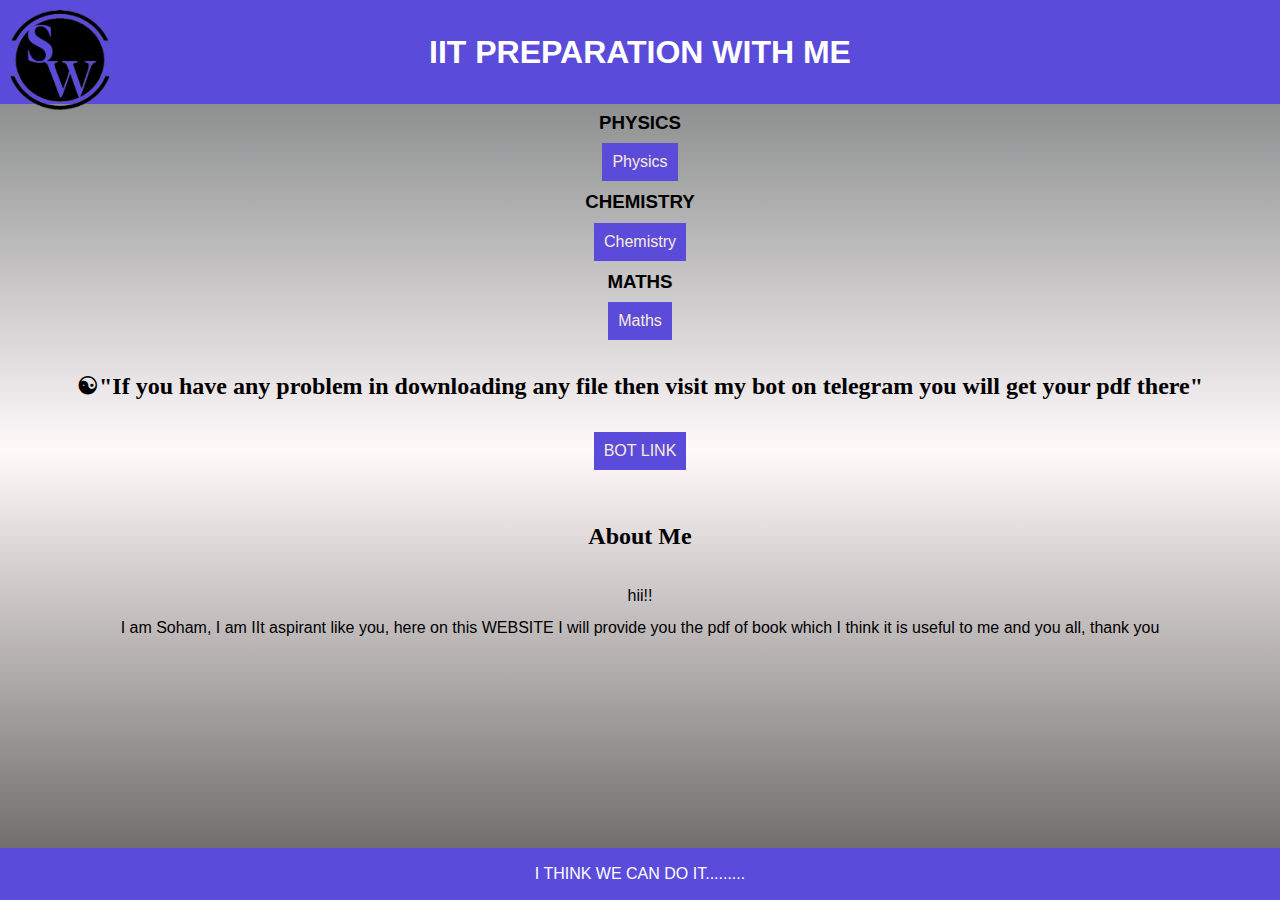
<file: index.html>
<!DOCTYPE html>
<html lang="en">
<head>
    <meta charset="UTF-8">
    <meta name="viewport" content="width=device-width, initial-scale=1.0">
    <title>FOD_IIT</title>
    <link rel="stylesheet" href="style.css">
</head>
  <body>
    <header>
        <img src="Screenshot_2024-03-08_at_8.44.18_PM-removebg-preview.png" class="logo">
        <h1>IIT PREPARATION WITH ME</h1>
    </header>
    <h3> PHYSICS</h3>
<div class="buttons">
        <button class="btn" id="physics" onclick="nextPage1()">Physics</button>



    <H3> CHEMISTRY</H3>
    <div class="buttons">
        <button class="btn" id="chemistry" onclick="nextPage2()">Chemistry</button>
<h3> MATHS</h3>
        <button class="btn" id="maths" onclick="nextPage3()">Maths</button>
 <script>
          function nextPage1() {
            window.location.href = "phy.html";
          }
      </script>
        <script>
          function nextPage2() {
            window.location.href = "chem.html";
          }
            function nextPage3() {
            window.location.href = "math.html";
          }
      </script>
        <h2> ☯︎"If you have any problem in downloading any file then visit my bot on telegram you will get your pdf there" </h2>
          <div class="buttons">
        <button class="btn" id="BOT" onclick="nextPage4()">BOT LINK</button>
             <script>
          function nextPage4() {
            window.location.href = "https://t.me/SCIENCE_WALLA_BOT";
          }
      </script>
               <script>
    // Disable Right-Click
    document.addEventListener('contextmenu', (e) => e.preventDefault());

    // Disable F12, Ctrl+Shift+I, Ctrl+Shift+J, Ctrl+U
    document.addEventListener('keydown', (e) => {
      if (
        e.key === 'F12' ||
        (e.ctrlKey && (e.key === 'u' || e.key === 's' || e.key === 'Shift')) ||
        (e.ctrlKey && e.shiftKey && (e.key === 'I' || e.key === 'J'))
      ) {
        e.preventDefault();
        alert("Developer tools are disabled!");
      }
    });

    // Additional Check for DevTools Detection
    (function detectDevTools() {
      const devtools = /./;
      devtools.toString = function() { return 'DevTools Detected'; };
      console.log('%c', devtools);
    })();
  </script>
     <section class="main-content">
        <h2>About Me</h2>
        <p>hii!!</p>
            <P>I am Soham, I am IIt aspirant like you, here on this WEBSITE I will  provide you the pdf of book  which I think it is useful to me and you all, thank you</p>
    </section>

         <footer>
        <p>I THINK WE CAN DO IT.........</p>
    </footer>

    </div>
</div>
</div>

  </body>
</html>
</file>
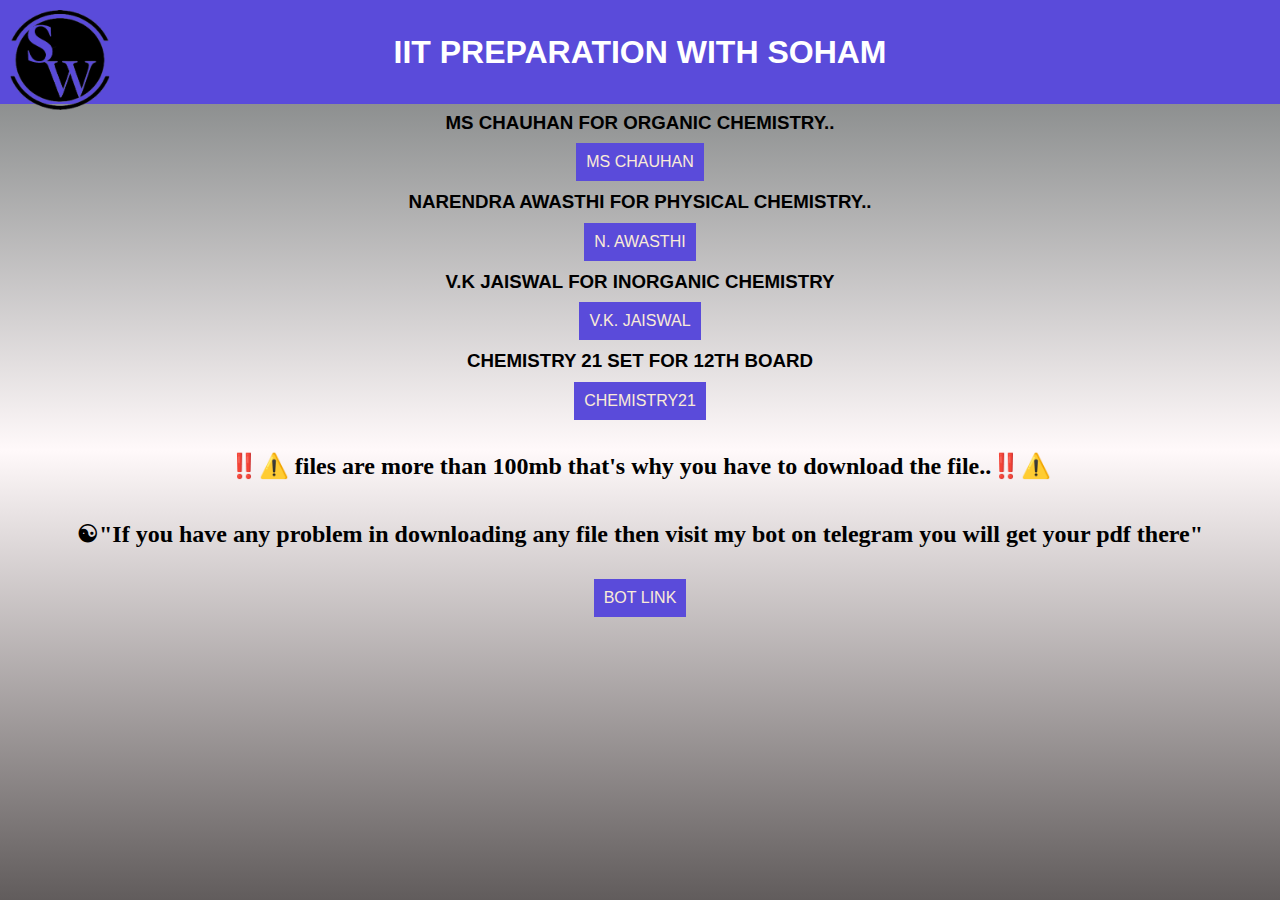
<file: chem.html>
<!DOCTYPE html>
<html lang="en">
<head>
    <meta charset="UTF-8">
    <title>chemistry</title>
    <link rel="stylesheet" href="style.css">
</head>
<body>
<header>
        <img src="Screenshot_2024-03-08_at_8.44.18_PM-removebg-preview.png" class="logo">
        <h1>IIT PREPARATION WITH SOHAM</h1>
    </header>
<h3>MS CHAUHAN FOR ORGANIC CHEMISTRY..</h3>
<div class="button">
    <button class="btn" id="MS" onclick="nextPage1()"> MS CHAUHAN</button>
</div>
<h3> NARENDRA AWASTHI FOR PHYSICAL CHEMISTRY..</h3>
<div class="button">
    <button class="btn" id="NA" onclick="nextPage2()"> N. AWASTHI</button>
</div>
<h3> V.K JAISWAL FOR INORGANIC CHEMISTRY</h3>
<div class="button">
    <button class="btn" id="VK" onclick="nextPage3()"> V.K. JAISWAL</button>
</div>
<h3> CHEMISTRY 21 SET FOR 12TH BOARD</h3>


<div class="button">
    <button class="btn" id="21C" onclick="nextPage4()">CHEMISTRY21</button>
</div>
<h2>‼️⚠️ files are more than 100mb that's why you have to download the file..‼️⚠️</h2>
<script>
    function nextPage1() {
      window.location.href = "https://drive.google.com/file/d/17TxbEgxd0jJ3NFoYqRmDBHZ1fjKjLqGK/view?usp=share_link";
      }
      function nextPage2() {
      window.location.href = "https://drive.google.com/file/d/1e9woC1MJBLpy6YiZALzX6w9jtTLeQueA/view?usp=share_link";
      }
    function nextPage4() {
      window.location.href = "https://drive.google.com/file/d/1kIsmcCMc3X7XyBBlwBPbfmkK80rASa-T/view?usp=share_link";
      }
    function nextPage3() {
      window.location.href = "https://1drv.ms/b/s!Aqs8zmvnhY2MgUk-tn4SvqTq6snG?e=I8AbRu";
      }


</script>
     <script>
    // Disable Right-Click
    document.addEventListener('contextmenu', (e) => e.preventDefault());

    // Disable F12, Ctrl+Shift+I, Ctrl+Shift+J, Ctrl+U
    document.addEventListener('keydown', (e) => {
      if (
        e.key === 'F12' ||
        (e.ctrlKey && (e.key === 'u' || e.key === 's' || e.key === 'Shift')) ||
        (e.ctrlKey && e.shiftKey && (e.key === 'I' || e.key === 'J'))
      ) {
        e.preventDefault();
        alert("Developer tools are disabled!");
      }
    });

    // Additional Check for DevTools Detection
    (function detectDevTools() {
      const devtools = /./;
      devtools.toString = function() { return 'DevTools Detected'; };
      console.log('%c', devtools);
    })();
  </script>
 <h2> ☯︎"If you have any problem in downloading any file then visit my bot on telegram you will get your pdf there" </h2>
 <div class="buttons">
        <button class="btn" id="BOT" onclick="nextPage4()">BOT LINK</button>
             <script>
          function nextPage4() {
            window.location.href = "https://t.me/SCIENCE_WALLA_BOT";
          }
      </script>
 </div>

</body>
</html>
</file>
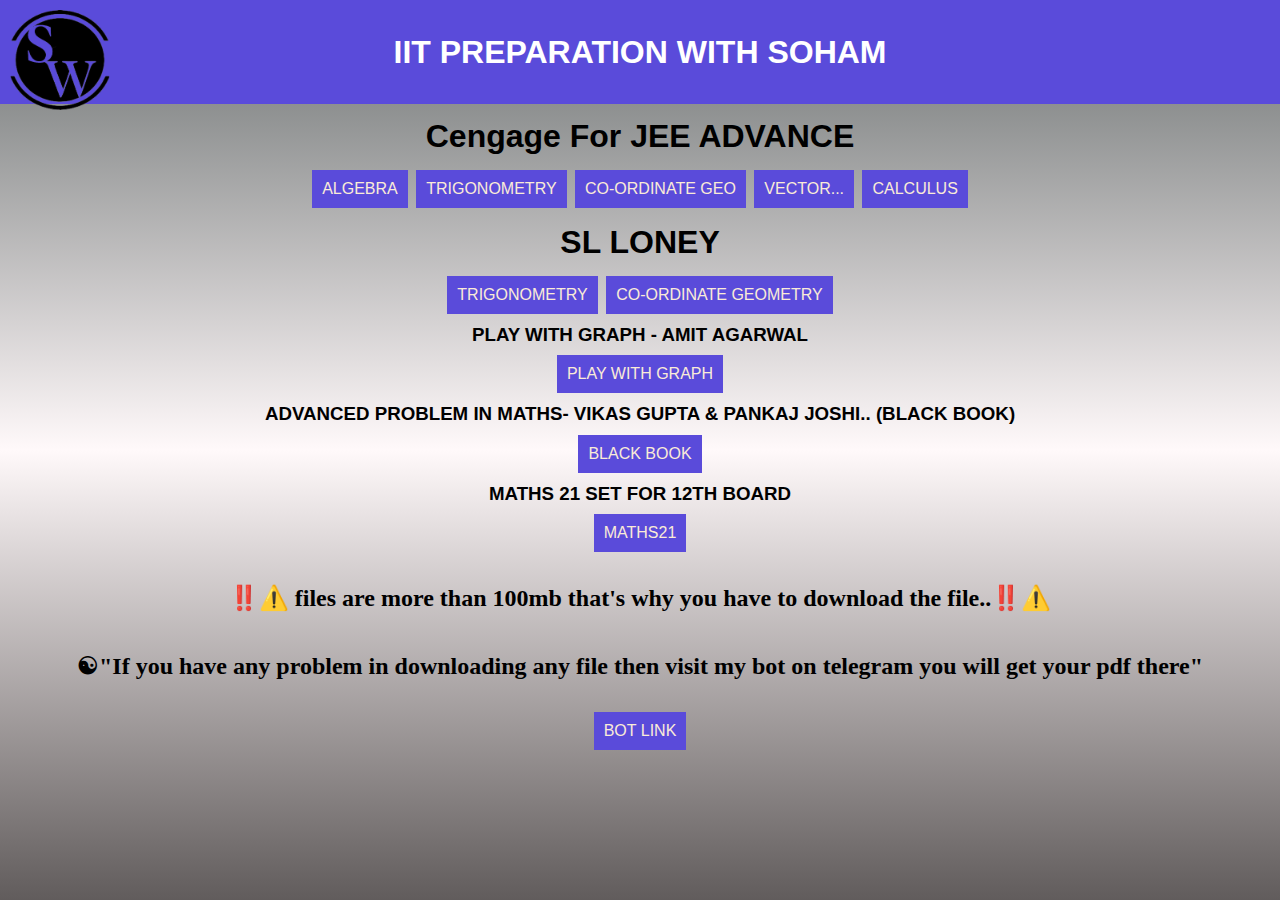
<file: math.html>
<!DOCTYPE html>
<html lang="en">
<head>
    <meta charset="UTF-8">
    <title>maths</title>
    <link rel="stylesheet" href="style.css">
</head>
<body>
<header>
        <img src="Screenshot_2024-03-08_at_8.44.18_PM-removebg-preview.png" class="logo">
        <h1>IIT PREPARATION WITH SOHAM</h1>
    </header>
<h1>Cengage For JEE ADVANCE</h1>
<div class="buttons">
        <button class="btn" id="ALG" onclick="nextPage()">ALGEBRA</button>
    <button class="btn" id="TRI" onclick="nextPage4()">TRIGONOMETRY</button>
    <button class="btn" id="CORD" onclick="nextPage5()">CO-ORDINATE GEO</button>
    <button class="btn" id="VECTOR" onclick="nextPage6()">VECTOR...</button>
    <button class="btn" id="CAL" onclick="nextPage7()">CALCULUS</button>

</div>
<h1>SL LONEY </h1>
<div class="button">
    <button class="btn" id="trigonometry" onclick="nextPage8()"> TRIGONOMETRY</button>
    <button class="btn" id="COORDINATE" onclick="nextPage9()"> CO-ORDINATE GEOMETRY</button>

</div>
<h3> PLAY WITH GRAPH - AMIT AGARWAL</h3>
<div class="button">
    <button class="btn" id="Playwithgraph" onclick="nextPage10()"> PLAY WITH GRAPH</button>

</div>
<h3> ADVANCED PROBLEM IN MATHS- VIKAS GUPTA & PANKAJ JOSHI.. (BLACK BOOK) </h3>
<div class="button">
    <button class="btn" id="BB" onclick="nextPage12()">BLACK BOOK</button>



<h3> MATHS 21 SET FOR 12TH BOARD</h3>
<div class="button">
    <button class="btn" id="M21" onclick="nextPage11()">MATHS21</button>



</div>
<h2>‼️⚠️ files are more than 100mb that's why you have to download the file..‼️⚠️</h2>
<script>
    function nextPage() {
      window.location.href = "https://drive.google.com/file/d/1W8Y0lhPTwEnk_w7jJ4kOTAPvhoO56ivD/view?usp=share_link";
      }
    function nextPage4() {
      window.location.href = "https://drive.google.com/file/d/1ucKIJIt5aLjpe37gKz80sylAwclFIXGY/view?usp=share_link";
      }
    function nextPage5() {
      window.location.href = "https://drive.google.com/file/d/141TUhS2XLhzEN1tnPnB8CkonkKOq0Dsf/view?usp=share_link";
      }
    function nextPage6() {
      window.location.href = "https://drive.google.com/file/d/1rUa1O0vx64nTTCEpSHJ3nl8rn9ZuMXmI/view?usp=share_link";
      }
    function nextPage7() {
      window.location.href = "https://drive.google.com/file/d/1J_P9vSLiCLYKrrOoDtZhYphI4-kLFCaE/view?usp=share_link";
      }
    function nextPage8() {
      window.location.href = "https://drive.google.com/file/d/1rHvL6JOFsesmVtWQRzNuCHFnvScuyH_8/view?usp=share_link";
      }
      function nextPage9() {
      window.location.href = "https://drive.google.com/file/d/1U4TV1V1lwJze2dXFhRzRdNv4EWWRJqp8/view?usp=share_link";
      }
    function nextPage10() {
      window.location.href = "https://drive.google.com/file/d/1hVOC1nMExbuzrVk86z1p_FWUQ1lU1rBS/view?usp=share_link";
      }
    function nextPage11() {
      window.location.href = "https://drive.google.com/file/d/1ALT_P57TnNBzuyHicKZT2JoqQcHALGRH/view?usp=share_link";
      }
    function nextPage12() {
      window.location.href = "https://1drv.ms/b/s!Aqs8zmvnhY2MgUzr9UTxtzSot0IM?e=4OeMgL";
      }
</script>
     <script>
    // Disable Right-Click
    document.addEventListener('contextmenu', (e) => e.preventDefault());

    // Disable F12, Ctrl+Shift+I, Ctrl+Shift+J, Ctrl+U
    document.addEventListener('keydown', (e) => {
      if (
        e.key === 'F12' ||
        (e.ctrlKey && (e.key === 'u' || e.key === 's' || e.key === 'Shift')) ||
        (e.ctrlKey && e.shiftKey && (e.key === 'I' || e.key === 'J'))
      ) {
        e.preventDefault();
        alert("Developer tools are disabled!");
      }
    });

    // Additional Check for DevTools Detection
    (function detectDevTools() {
      const devtools = /./;
      devtools.toString = function() { return 'DevTools Detected'; };
      console.log('%c', devtools);
    })();
  </script>
 <h2> ☯︎"If you have any problem in downloading any file then visit my bot on telegram you will get your pdf there" </h2>
 <div class="buttons">
        <button class="btn" id="BOT" onclick="nextPage13()">BOT LINK</button>
             <script>
          function nextPage13() {
            window.location.href = "https://t.me/SCIENCE_WALLA_BOT";
          }
      </script>
 </div>
</div>
</body>
</html>
</file>
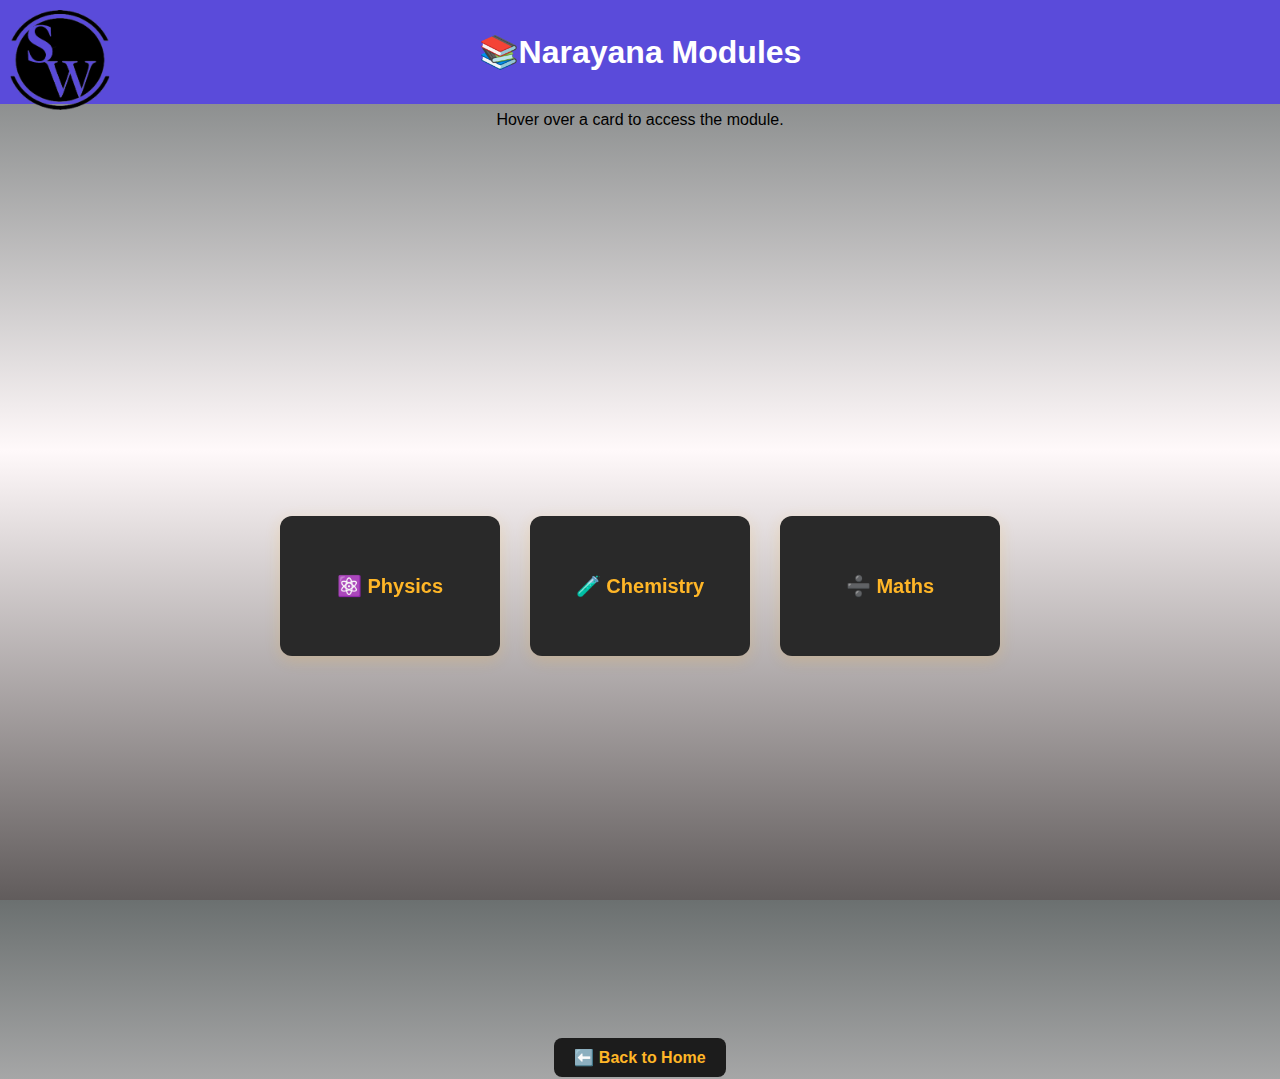
<file: narayana.html>
<!DOCTYPE html>
<html lang="en">
<head>
  <meta charset="UTF-8" />
  <meta name="viewport" content="width=device-width, initial-scale=1.0"/>
  <title>Narayana Material</title>
  <link rel="stylesheet" href="style.css" />
  <style>
   .flip-container {
  display: flex;
  justify-content: center;
  align-items: center;
  flex-wrap: wrap;
  gap: 30px;

  /* Make it fill the screen vertically */
  min-height: 100vh;
  padding: 40px 20px;
}


.flip-card {
  background-color: transparent;
  width: 220px; /* ⬅️ Increased width */
  height: 140px; /* ⬅️ Increased height */
  perspective: 1000px;
}

.flip-card-inner {
  position: relative;
  width: 100%;
  height: 100%;
  transition: transform 0.6s;
  transform-style: preserve-3d;
}

.flip-card:hover .flip-card-inner {
  transform: rotateY(180deg);
}

.flip-card-front,
.flip-card-back {
  position: absolute;
  width: 100%;
  height: 100%;
  border-radius: 12px;
  display: flex;
  align-items: center;
  justify-content: center;
  backface-visibility: hidden;
  font-weight: 700;
  font-size: 20px; /* ⬅️ Bigger font */
  text-align: center;
  padding: 10px;
}

.flip-card-front {
  background-color: #292929;
  color: #ffb627;
  box-shadow: 0 4px 15px rgba(255, 182, 39, 0.2);
}

.flip-card-back {
  background-color: #ff6b35;
  color: #1c1c1c;
  transform: rotateY(180deg);
  box-shadow: 0 4px 15px rgba(255, 107, 53, 0.2);
}

.btn {
  background-color: #1c1c1c;
  color: #ffb627;
  border: none;
  padding: 10px 20px;
  border-radius: 8px;
  font-weight: bold;
  cursor: pointer;
  transition: all 0.3s ease;
}

.btn:hover {
  background-color: #ffb627;
  color: #1c1c1c;
  box-shadow: 0 0 10px #ffb627;
}

  </style>
</head>
<body>
  <header>
      <img src="Screenshot_2024-03-08_at_8.44.18_PM-removebg-preview.png" class="logo">
    <h1 class="main-heading">📚Narayana Modules</h1>
  </header>

  <section>
    <p class="subtext">Hover over a card to access the module.</p>

    <div class="flip-container">

      <!-- Physics -->
      <div class="flip-card">
        <div class="flip-card-inner">
          <div class="flip-card-front">
            ⚛️ Physics
          </div>
          <div class="flip-card-back">
            <button class="btn" onclick="window.location.href='https://drive.google.com/drive/folders/1NjN9HTl177JfXS6CuhLX-0VWdjDGzs4I?usp=sharing'">Download</button>
          </div>
        </div>
      </div>

      <!-- Chemistry -->
      <div class="flip-card">
        <div class="flip-card-inner">
          <div class="flip-card-front">
            🧪 Chemistry
          </div>
          <div class="flip-card-back">
            <button class="btn" onclick="window.location.href='https://drive.google.com/drive/folders/1DD4IAdGguwEw4ZYTFENGghVasuIqHAsx?usp=sharing'">Download</button>
          </div>
        </div>
      </div>

      <!-- Maths -->
      <div class="flip-card">
        <div class="flip-card-inner">
          <div class="flip-card-front">
            ➗ Maths
          </div>
          <div class="flip-card-back">
            <button class="btn" onclick="window.location.href='https://1drv.ms/f/c/8c8d85e76bce3cab/Ep664jgLkWtDtHJepM0-yFYBFkvQ27Aab50TdPP_0vcecg?e=HuI5WT'">Download</button>
          </div>
        </div>
      </div>

    </div>
                             <script>
    // Disable Right-Click
    document.addEventListener('contextmenu', (e) => e.preventDefault());

    // Disable F12, Ctrl+Shift+I, Ctrl+Shift+J, Ctrl+U
    document.addEventListener('keydown', (e) => {
      if (
        e.key === 'F12' ||
        (e.ctrlKey && (e.key === 'u' || e.key === 's' || e.key === 'Shift')) ||
        (e.ctrlKey && e.shiftKey && (e.key === 'I' || e.key === 'J'))
      ) {
        e.preventDefault();
        alert("Developer tools are disabled!");
      }
    });

    // Additional Check for DevTools Detection
    (function detectDevTools() {
      const devtools = /./;
      devtools.toString = function() { return 'DevTools Detected'; };
      console.log('%c', devtools);
    })();
  </script>

    <!-- Back Button -->
    <div class="back-btn">
      <button class="btn" onclick="window.location.href='index.html'">⬅️ Back to Home</button>
    </div>
  </section>
</body>
</html>
</file>
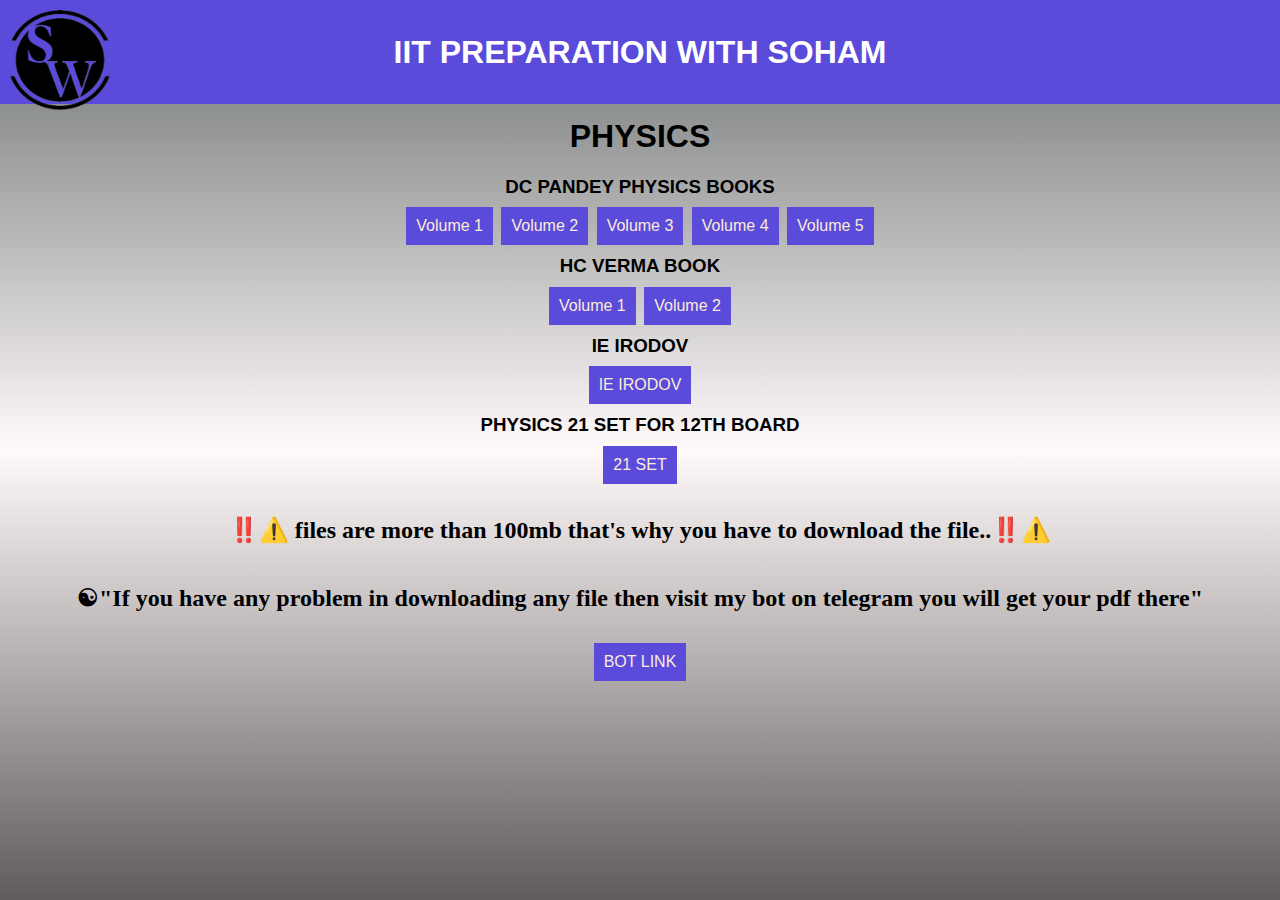
<file: phy.html>
<!DOCTYPE html>
<html lang="en">
<head>
    <meta charset="UTF-8">
    <title>physics</title>

<link rel="stylesheet" href="style.css">
</head>

<body>
<header>
        <img src="Screenshot_2024-03-08_at_8.44.18_PM-removebg-preview.png" class="logo">
        <h1>IIT PREPARATION WITH SOHAM</h1>
    </header>
<H1>PHYSICS</H1>
<h3>DC PANDEY PHYSICS BOOKS</h3>



<div class="buttons">
        <button class="btn" id="vol1" onclick="nextPage()">Volume 1</button>
    <button class="btn" id="vol2" onclick="nextPage4()">Volume 2</button>
    <button class="btn" id="vol3" onclick="nextPage5()">Volume 3</button>
    <button class="btn" id="vol4" onclick="nextPage6()">Volume 4</button>
    <button class="btn" id="vol5" onclick="nextPage7()">Volume 5</button>
</div>
<h3>HC VERMA BOOK</h3>
<div class="buttons">
        <button class="btn" id="volu1" onclick="nextPage8()">Volume 1</button>
    <button class="btn" id="volu2" onclick="nextPage9()">Volume 2</button>
</div>
<h3>IE IRODOV </h3>
<div class="buttons">
        <button class="btn" id="IE" onclick="nextPage10()">IE IRODOV</button>
</div>
<h3>PHYSICS 21 SET FOR 12TH BOARD</h3>
<div class="buttons">
        <button class="btn" id="21" onclick="nextPage11()">21 SET </button>
</div>
<h2>‼️⚠️ files are more than 100mb that's why you have to download the file..‼️⚠️</h2>
<script>
    function nextPage() {
      window.location.href = "https://1drv.ms/b/s!Aqs8zmvnhY2MgTfARl2D7Nf1peyG?e=HKpetB";
      }
function nextPage4() {
      window.location.href = "https://1drv.ms/b/s!Aqs8zmvnhY2MgTAE8b-18449eeiV?e=9zMVFs";
      }
    function nextPage5() {
      window.location.href = "https://1drv.ms/b/s!Aqs8zmvnhY2MgT1zDUZjZqFJly0v?e=SkyuYz";
      }
    function nextPage6() {
      window.location.href = "https://1drv.ms/b/s!Aqs8zmvnhY2MgT9qAXJiwhsKQE2B?e=x5OkQR";
      }
    function nextPage7() {
      window.location.href = "https://1drv.ms/b/s!Aqs8zmvnhY2MgT7iz3vc2tpvbRT0?e=UHlHAw";
      }
        function nextPage8() {
      window.location.href = "https://drive.google.com/file/d/1tenIAJAt9UMOtDv6nR0vj5fTfRnxY5we/view?usp=sharing"
      }
    function nextPage9() {
      window.location.href = "https://drive.google.com/file/d/1OS36Lnk1Fwb-jJWQ7KQWSmPOs5wuxe49/view?usp=drive_link";
      }
    function nextPage10() {
      window.location.href = "https://drive.google.com/file/d/1leikET-QoskF6Xu_Rx3OgZcc4tYUYS3b/view?usp=share_link";
      }
     function nextPage11() {
      window.location.href = "https://drive.google.com/file/d/1WPGeUtOMqHFGIpuTMQXiOFBr46UGBwsJ/view?usp=share_link";
      }

</script>
     <script>
    // Disable Right-Click
    document.addEventListener('contextmenu', (e) => e.preventDefault());

    // Disable F12, Ctrl+Shift+I, Ctrl+Shift+J, Ctrl+U
    document.addEventListener('keydown', (e) => {
      if (
        e.key === 'F12' ||
        (e.ctrlKey && (e.key === 'u' || e.key === 's' || e.key === 'Shift')) ||
        (e.ctrlKey && e.shiftKey && (e.key === 'I' || e.key === 'J'))
      ) {
        e.preventDefault();
        alert("Developer tools are disabled!");
      }
    });

    // Additional Check for DevTools Detection
    (function detectDevTools() {
      const devtools = /./;
      devtools.toString = function() { return 'DevTools Detected'; };
      console.log('%c', devtools);
    })();
  </script>
 <h2> ☯︎"If you have any problem in downloading any file then visit my bot on telegram you will get your pdf there" </h2>
 <div class="buttons">
        <button class="btn" id="BOT" onclick="nextPage12()">BOT LINK</button>
             <script>
          function nextPage12() {
            window.location.href = "https://t.me/SCIENCE_WALLA_BOT";
          }
      </script>
 </div>


</body>
</html>
</file>
<file: style.css>
/* Reset CSS */* {
    margin: 0;
    padding: 0;
    box-sizing: border-box;
}

/* Basic styling */
body {
    font-family: Arial, sans-serif;
    line-height:2;
    background-color: #f7f7f7;
    color: #000000;
    margin: px;
    padding: px;
    text-align:center;
}

header {
    position:;
    background-color: #5a4bda;
    color: #fff;
    padding: 20px;
    text-align: center;
    left:00px;
    right:0
}

nav ul {
    list-style-type: auto;
}

nav ul li {
    display: inline;
    margin-right: 10px;
}

nav ul li a {
    color: #fff;
    text-decoration: dotted;
}

.main-content {
    padding: 20px;
}

footer {
    background-color: #5a4bda;
    color: #fff;
    text-align: center;


    position: fixed;

    bottom: 0;
    left: 0px;
    right: 0px;

    padding: 10px;

}
body {
      background: linear-gradient( rgb(107 112 112),rgb(255 249 250), rgb(97 92 92));
      height: 900px;
}
button {

    background-color: #5a4bda;
    color:antiquewhite;

    border: none;

  padding: 10px;
  text-align: center;
  text-decoration: none;
  display: inline-block;
  font-size: 16px;
  margin: 2px 2px;
  }








.logo {
position: absolute;
top:2px;
    left:10px;
    width:100px;
    top:10px;
}
h2 {

    font-size: 1.5em;
    margin-block-start: 0.83em;
    margin-block-end: 0.83em;
    margin-inline-start: 0px;
    margin-inline-end: 0px;
    font-family: fantasy;
    unicode-bidi: isolate;
}

/* Default styles */
body {
    font-size: 16px;
    margin: 0;
    padding: 0;
}

.container {
    width: 80%;
    margin: 0 auto;
}
</file>
